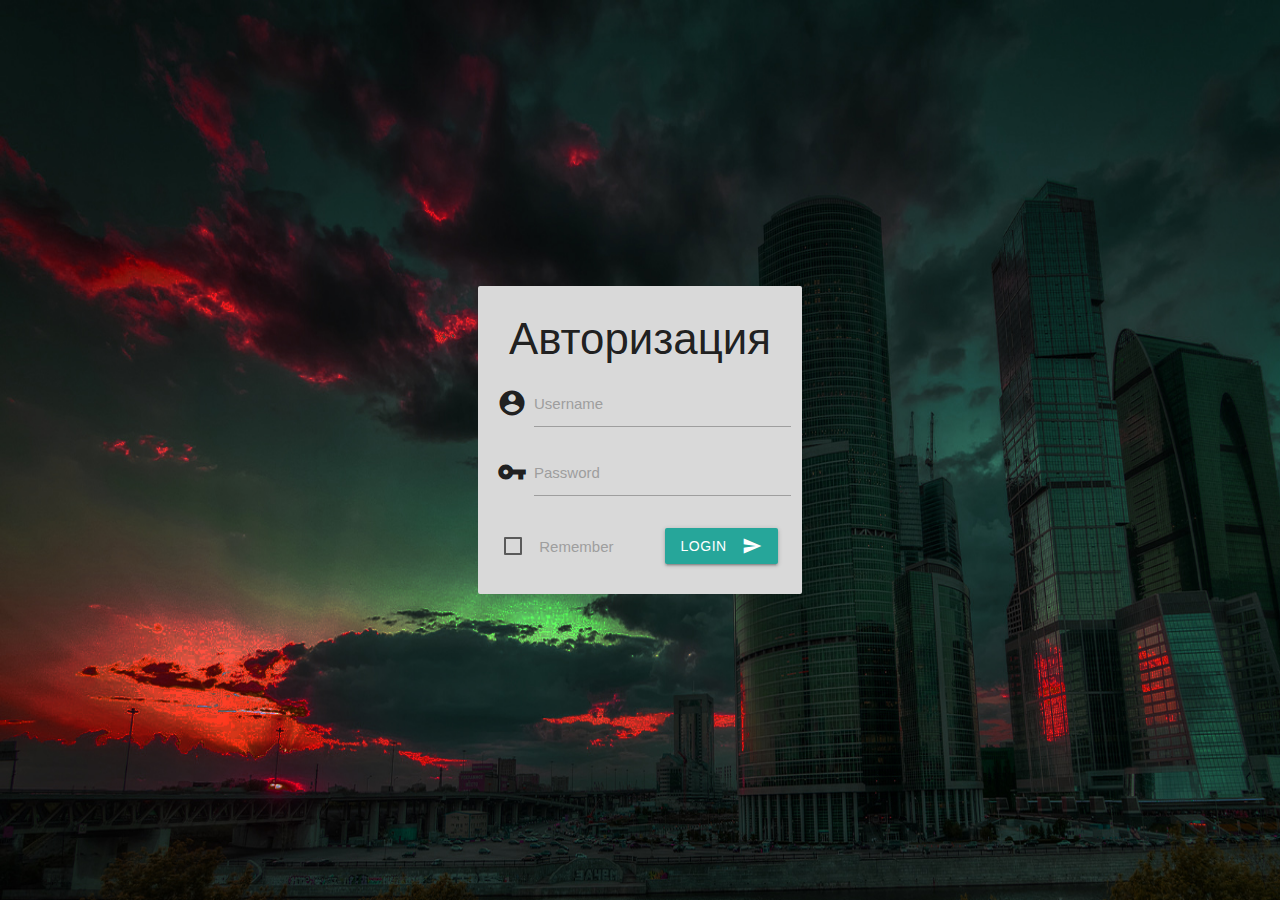
<file: dit/authorization/index.html>
<!doctype html>
<html>
	<head>
		<link href="https://fonts.googleapis.com/icon?family=Material+Icons" rel="stylesheet">
	    <link rel="stylesheet" href="https://cdnjs.cloudflare.com/ajax/libs/materialize/1.0.0/css/materialize.min.css">
	    <script src="https://cdnjs.cloudflare.com/ajax/libs/materialize/1.0.0/js/materialize.min.js"></script>  
	    <link rel = "stylesheet" href="main.css">
	</head>
	<body>
		<div class = "pageWrapper valign-wrapper center-align">
			<div class="row">
				<div class="formWrapper col s12">
					<h3>Авторизация</h3><p></p>
					<div class="input-field">
						 <i class="material-icons prefix">account_circle</i>
			            <input id="login" type="text" data-length="10">
			            <label for="login">Username</label>
			        </div> 
			        <div class="input-field">
			        	 <i class="material-icons prefix">vpn_key</i>
			            <input id="password" type="text" data-length="10">
			            <label for="password">Password</label>
			        </div>
			        <div id = "response"></div>
			        <div class = "row">
			        	<div class = "col s6">
							<p>
						      <label>
						        <input type="checkbox" />
						        <span>Remember</span>
						      </label>
						    </p>
						</div>
						<div class = "col s6" style="padding: 3%;">
					        <button class="btn waves-effect waves-light" onclick="sendForm()" name="send">Login
							    <i class="material-icons right">send</i>
							</button>
						</div>
					</div>
				</div>
			</div>
		</div>
		<script src="https://code.jquery.com/jquery-3.3.1.slim.js" integrity="sha256-fNXJFIlca05BIO2Y5zh1xrShK3ME+/lYZ0j+ChxX2DA="
  crossorigin="anonymous"></script>
		<script src = "index.js"></script>
	</body>
</html>
</file>
<file: dit/authorization/main.css>
*, *:before, *:after {
  box-sizing: border-box;
}

html, body {
  height: 100%;
}

@keyframes backgroundBlurAnimation {
	0% {
		 -webkit-filter: blur(1px);
		  -moz-filter: blur(1px);
		  -o-filter: blur(1px);
		  -ms-filter: blur(1px);
		  filter: blur(1px);
	}
	100% {
		-webkit-filter: blur(0px);
		-moz-filter: blur(0px);
		-o-filter: blur(0px);
		-ms-filter: blur(0px);
		filter: blur(0px);
	}
}

.pageWrapper {
	animation: 2s ease-out 0s 1 backgroundBlurAnimation;
	--x: 0px;
    --y: 0px;
	height: 100%;
	background: url("./mos.jpg") no-repeat center center;
	background-position: var(--x) var(--y);
	background-size: 110% 140%;
}

.formWrapper {
	margin: 40px;
	background-color: #d9d9d9;
	border-radius: 2px;
}

.error_msg {
	color:red;
}

.success_msg {
	color: green;
}
</file>
